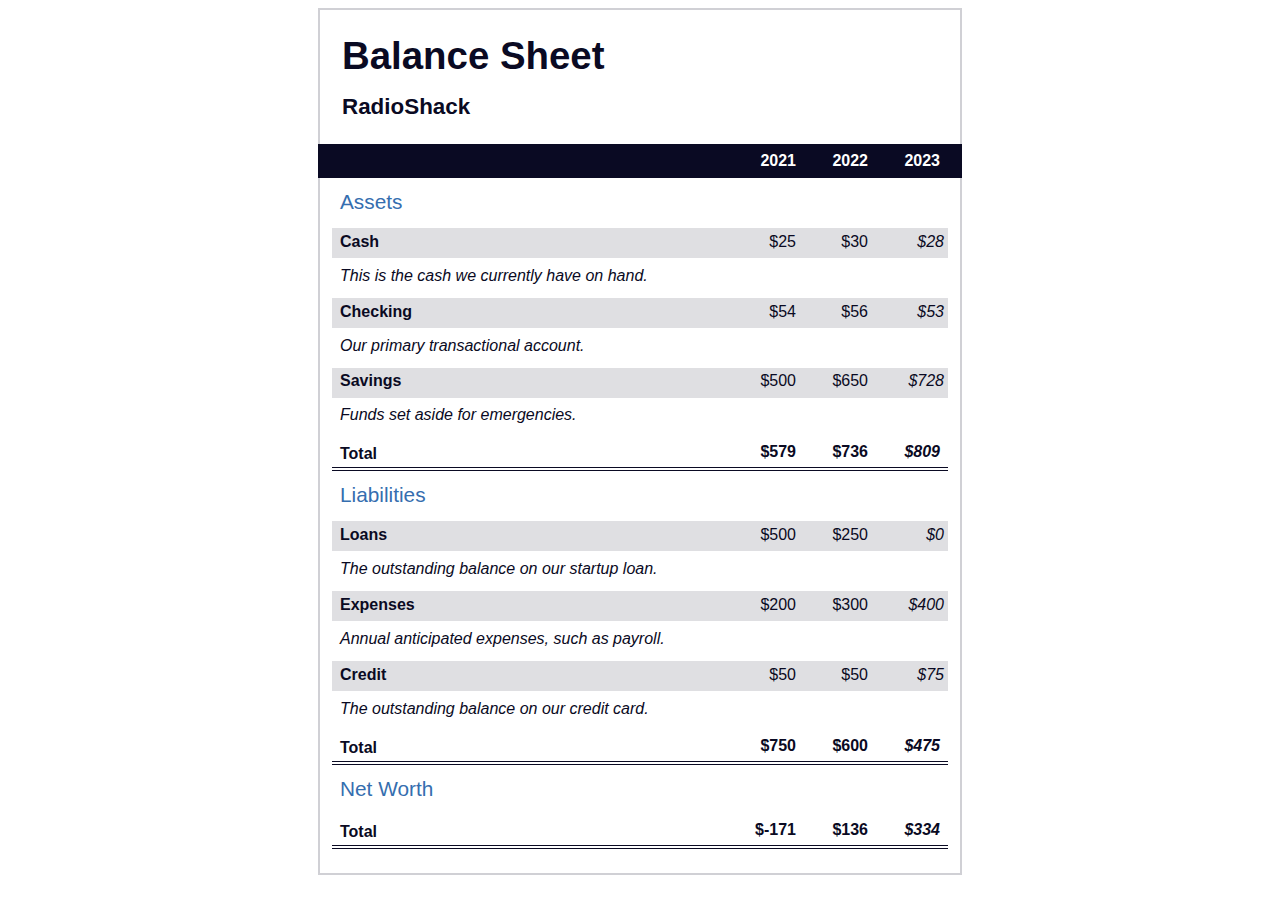
<file: Balance Sheet/index.html>
<!DOCTYPE html>
<html lang="en">
  <head>
    <meta charset="UTF-8" />
    <meta name="viewport" content="width=device-width, initial-scale=1.0" />
    <title>Balance Sheet</title>
    <link rel="stylesheet" href="./styles.css" />
  </head>
  <body>
    <main>
      <section>
        <h1>
          <span class="flex">
            <span>RadioShack</span>
            <span>Balance Sheet</span>
          </span>
        </h1>
        <div id="years" aria-hidden="true">
          <span class="year">2021</span>
          <span class="year">2022</span>
          <span class="year">2023</span>
        </div>
        <div class="table-wrap">
          <table>
            <caption>
              Assets
            </caption>
            <thead>
              <tr>
                <td></td>
                <th><span class="sr-only year">2021</span></th>
                <th><span class="sr-only year">2022</span></th>
                <th class="current"><span class="sr-only year">2023</span></th>
              </tr>
            </thead>
            <tbody>
              <tr class="data">
                <th>
                  Cash
                  <span class="description"
                    >This is the cash we currently have on hand.</span
                  >
                </th>
                <td>$25</td>
                <td>$30</td>
                <td class="current">$28</td>
              </tr>
              <tr class="data">
                <th>
                  Checking
                  <span class="description"
                    >Our primary transactional account.</span
                  >
                </th>
                <td>$54</td>
                <td>$56</td>
                <td class="current">$53</td>
              </tr>
              <tr class="data">
                <th>
                  Savings
                  <span class="description"
                    >Funds set aside for emergencies.</span
                  >
                </th>
                <td>$500</td>
                <td>$650</td>
                <td class="current">$728</td>
              </tr>
              <tr class="total">
                <th>Total <span class="sr-only">Assets</span></th>
                <td>$579</td>
                <td>$736</td>
                <td class="current">$809</td>
              </tr>
            </tbody>
          </table>
          <table>
            <caption>
              Liabilities
            </caption>
            <thead>
              <tr>
                <td></td>
                <th><span class="sr-only">2019</span></th>
                <th><span class="sr-only">2020</span></th>
                <th><span class="sr-only">2021</span></th>
              </tr>
            </thead>
            <tbody>
              <tr class="data">
                <th>
                  Loans
                  <span class="description"
                    >The outstanding balance on our startup loan.</span
                  >
                </th>
                <td>$500</td>
                <td>$250</td>
                <td class="current">$0</td>
              </tr>
              <tr class="data">
                <th>
                  Expenses
                  <span class="description"
                    >Annual anticipated expenses, such as payroll.</span
                  >
                </th>
                <td>$200</td>
                <td>$300</td>
                <td class="current">$400</td>
              </tr>
              <tr class="data">
                <th>
                  Credit
                  <span class="description"
                    >The outstanding balance on our credit card.</span
                  >
                </th>
                <td>$50</td>
                <td>$50</td>
                <td class="current">$75</td>
              </tr>
              <tr class="total">
                <th>Total <span class="sr-only">Liabilities</span></th>
                <td>$750</td>
                <td>$600</td>
                <td class="current">$475</td>
              </tr>
            </tbody>
          </table>
          <table>
            <caption>
              Net Worth
            </caption>
            <thead>
              <tr>
                <td></td>
                <th><span class="sr-only">2019</span></th>
                <th><span class="sr-only">2020</span></th>
                <th><span class="sr-only">2021</span></th>
              </tr>
            </thead>
            <tbody>
              <tr class="total">
                <th>Total <span class="sr-only">Net Worth</span></th>
                <td>$-171</td>
                <td>$136</td>
                <td class="current">$334</td>
              </tr>
            </tbody>
          </table>
        </div>
      </section>
    </main>
  </body>
</html>
</file>
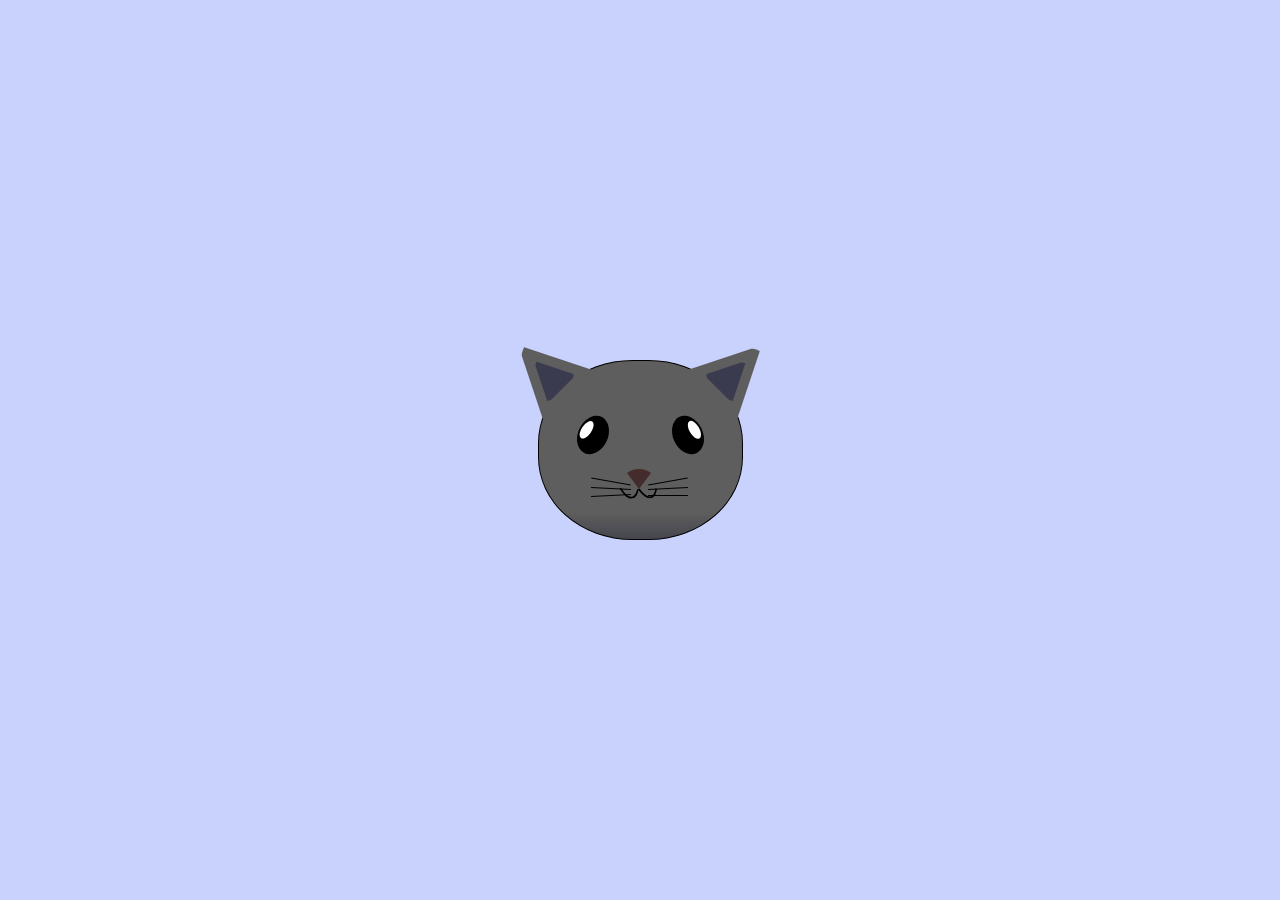
<file: Cat/index.html>
<!DOCTYPE html>
<html lang="en">
  <head>
    <meta charset="UTF-8" />
    <title>fCC Cat Painting</title>
    <link rel="stylesheet" href="./styles.css" />
    <meta name="viewport" content="width=device-width, initial-scale=1.0" />
  </head>
  <body>
    <main>
      <div class="cat-head">
        <div class="cat-ears">
          <div class="cat-left-ear">
            <div class="cat-left-inner-ear"></div>
          </div>
          <div class="cat-right-ear">
            <div class="cat-right-inner-ear"></div>
          </div>
        </div>

        <div class="cat-eyes">
          <div class="cat-left-eye">
            <div class="cat-left-inner-eye"></div>
          </div>
          <div class="cat-right-eye">
            <div class="cat-right-inner-eye"></div>
          </div>
        </div>

        <div class="cat-nose"></div>

        <div class="cat-mouth">
          <div class="cat-mouth-line-left"></div>
          <div class="cat-mouth-line-right"></div>
        </div>

        <div class="cat-whiskers">
          <div class="cat-whiskers-left">
            <div class="cat-whisker-left-top"></div>
            <div class="cat-whisker-left-middle"></div>
            <div class="cat-whisker-left-bottom"></div>
          </div>
          <div class="cat-whiskers-right">
            <div class="cat-whisker-right-top"></div>
            <div class="cat-whisker-right-middle"></div>
            <div class="cat-whisker-right-bottom"></div>
          </div>
        </div>
      </div>
    </main>
  </body>
</html>
</file>
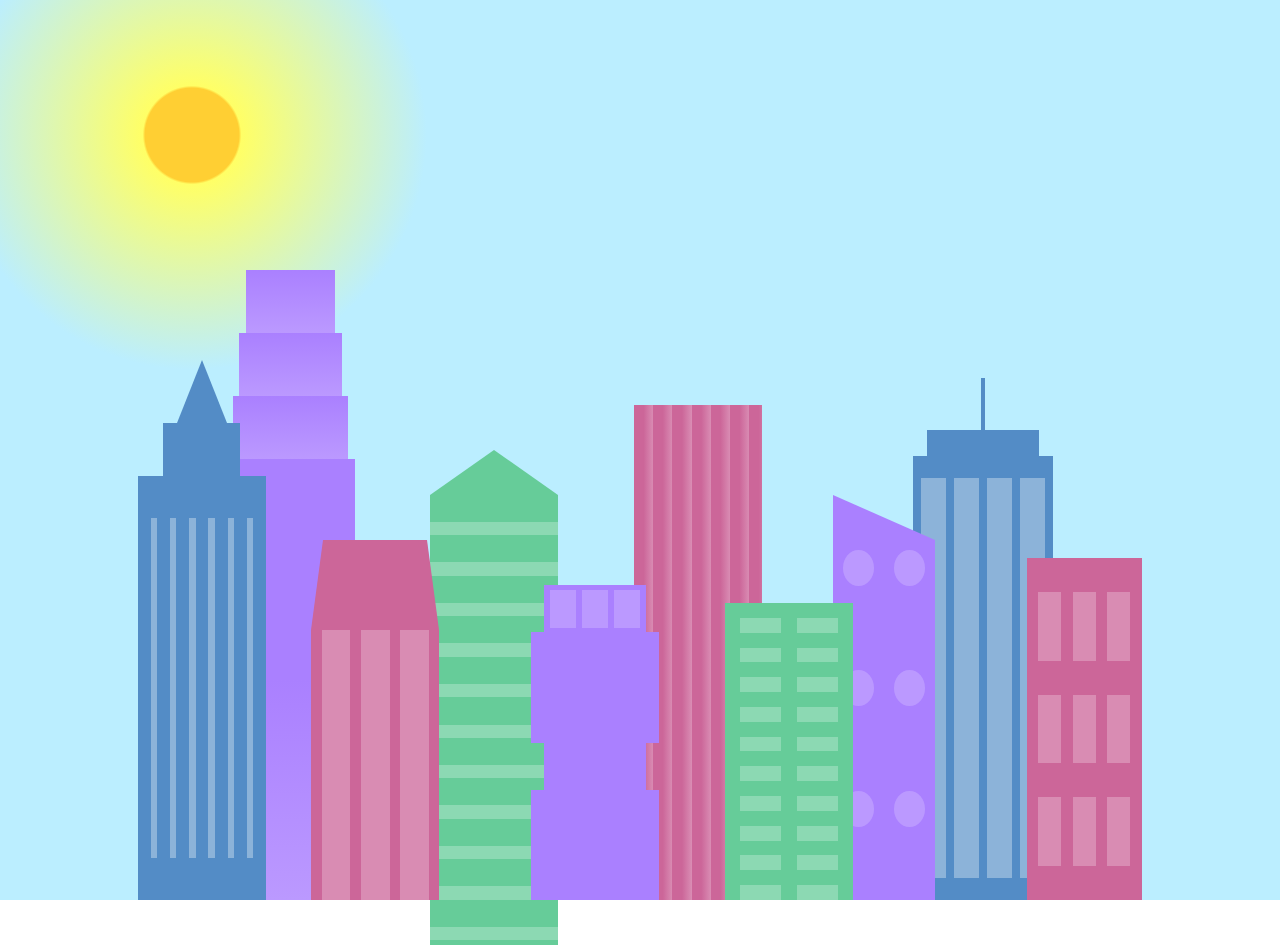
<file: City Skyline/index.html>
<!DOCTYPE html>
<html lang="en">
  <head>
    <meta charset="UTF-8" />
    <title>City Skyline</title>
    <link href="styles.css" rel="stylesheet" />
    <meta name="viewport" content="width=device-width, initial-scale=1.0" />
  </head>

  <body>
    <div class="background-buildings sky">
      <div></div>
      <div></div>
      <div class="bb1 building-wrap">
        <div class="bb1a bb1-window"></div>
        <div class="bb1b bb1-window"></div>
        <div class="bb1c bb1-window"></div>
        <div class="bb1d"></div>
      </div>
      <div class="bb2">
        <div class="bb2a"></div>
        <div class="bb2b"></div>
      </div>
      <div class="bb3"></div>
      <div></div>
      <div class="bb4 building-wrap">
        <div class="bb4a"></div>
        <div class="bb4b"></div>
        <div class="bb4c window-wrap">
          <div class="bb4-window"></div>
          <div class="bb4-window"></div>
          <div class="bb4-window"></div>
          <div class="bb4-window"></div>
        </div>
      </div>
      <div></div>
      <div></div>
    </div>

    <div class="foreground-buildings">
      <div></div>
      <div></div>
      <div class="fb1 building-wrap">
        <div class="fb1a"></div>
        <div class="fb1b"></div>
        <div class="fb1c"></div>
      </div>
      <div class="fb2">
        <div class="fb2a"></div>
        <div class="fb2b window-wrap">
          <div class="fb2-window"></div>
          <div class="fb2-window"></div>
          <div class="fb2-window"></div>
        </div>
      </div>
      <div></div>
      <div class="fb3 building-wrap">
        <div class="fb3a window-wrap">
          <div class="fb3-window"></div>
          <div class="fb3-window"></div>
          <div class="fb3-window"></div>
        </div>
        <div class="fb3b"></div>
        <div class="fb3a"></div>
        <div class="fb3b"></div>
      </div>
      <div class="fb4">
        <div class="fb4a"></div>
        <div class="fb4b">
          <div class="fb4-window"></div>
          <div class="fb4-window"></div>
          <div class="fb4-window"></div>
          <div class="fb4-window"></div>
          <div class="fb4-window"></div>
          <div class="fb4-window"></div>
        </div>
      </div>
      <div class="fb5"></div>
      <div class="fb6"></div>
      <div></div>
      <div></div>
    </div>
  </body>
</html>
</file>
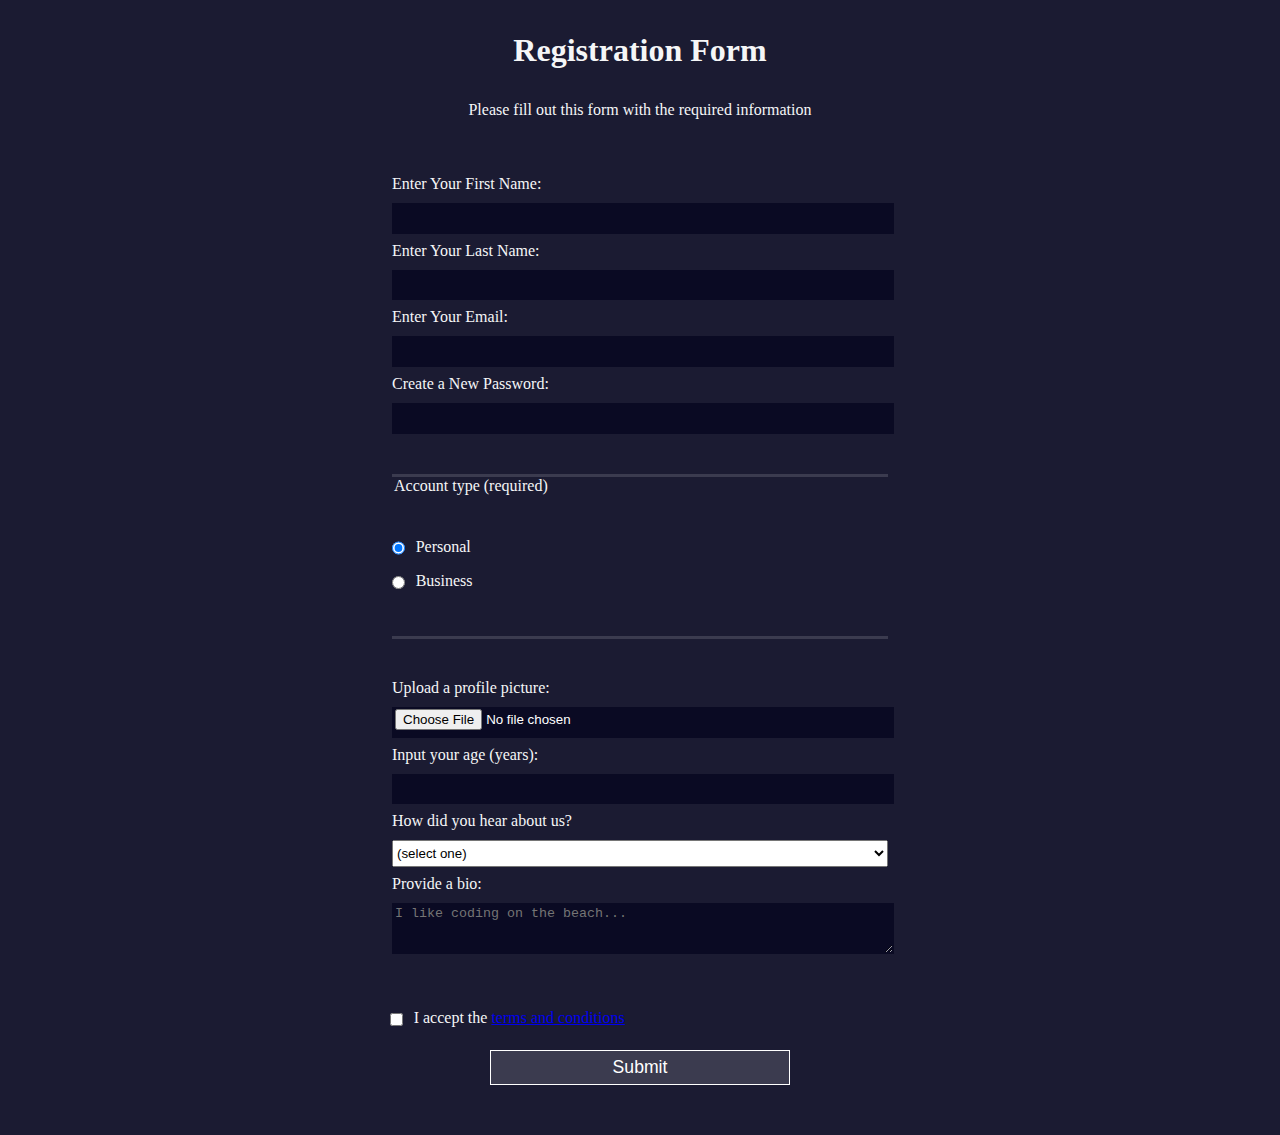
<file: Form/index.html>
<!DOCTYPE html>
<html lang="en">

<head>
    <meta charset="UTF-8">
    <meta name="viewport" content="width=device-width, initial-scale=1.0" />
    <title>Registration Form</title>
    <link rel="stylesheet" href="styles.css" />
</head>

<body>
    <h1>Registration Form</h1>
    <p>Please fill out this form with the required information</p>
    <form method="post" action='https://register-demo.freecodecamp.org'>
        <fieldset>
            <label for="first-name">Enter Your First Name: <input id="first-name" name="first-name" type="text"
                    required /></label>
            <label for="last-name">Enter Your Last Name: <input id="last-name" name="last-name" type="text"
                    required /></label>
            <label for="email">Enter Your Email: <input id="email" name="email" type="email" required /></label>
            <label for="new-password">Create a New Password: <input id="new-password" name="new-password"
                    type="password" pattern="[a-z0-5]{8,}" required /></label>
        </fieldset>
        <fieldset>
            <legend>Account type (required)</legend>
            <label for="personal-account"><input id="personal-account" type="radio" name="account-type" class="inline"
                    checked /> Personal</label>
            <label for="business-account"><input id="business-account" type="radio" name="account-type"
                    class="inline" /> Business</label>
        </fieldset>
        <fieldset>
            <label for="profile-picture">Upload a profile picture: <input id="profile-picture" type="file"
                    name="file" /></label>
            <label for="age">Input your age (years): <input id="age" type="number" name="age" min="13"
                    max="120" /></label>
            <label for="referrer">How did you hear about us?
                <select id="referrer" name="referrer">
                    <option value="">(select one)</option>
                    <option value="1">Linkedin</option>
                    <option value="2">Facebook</option>
                    <option value="3">Instagram</option>
                    <option value="4">Other</option>
                </select>
            </label>
            <label for="bio">Provide a bio:
                <textarea id="bio" name="bio" rows="3" cols="30" placeholder="I like coding on the beach..."></textarea>
            </label>
        </fieldset>
        <label for="terms-and-conditions">
            <input class="inline" id="terms-and-conditions" type="checkbox" required name="terms-and-conditions" /> I
            accept the <a href="term.html">terms and conditions</a>
        </label>
        <input type="submit" value="Submit" />
    </form>
</body>

</html>
</file>
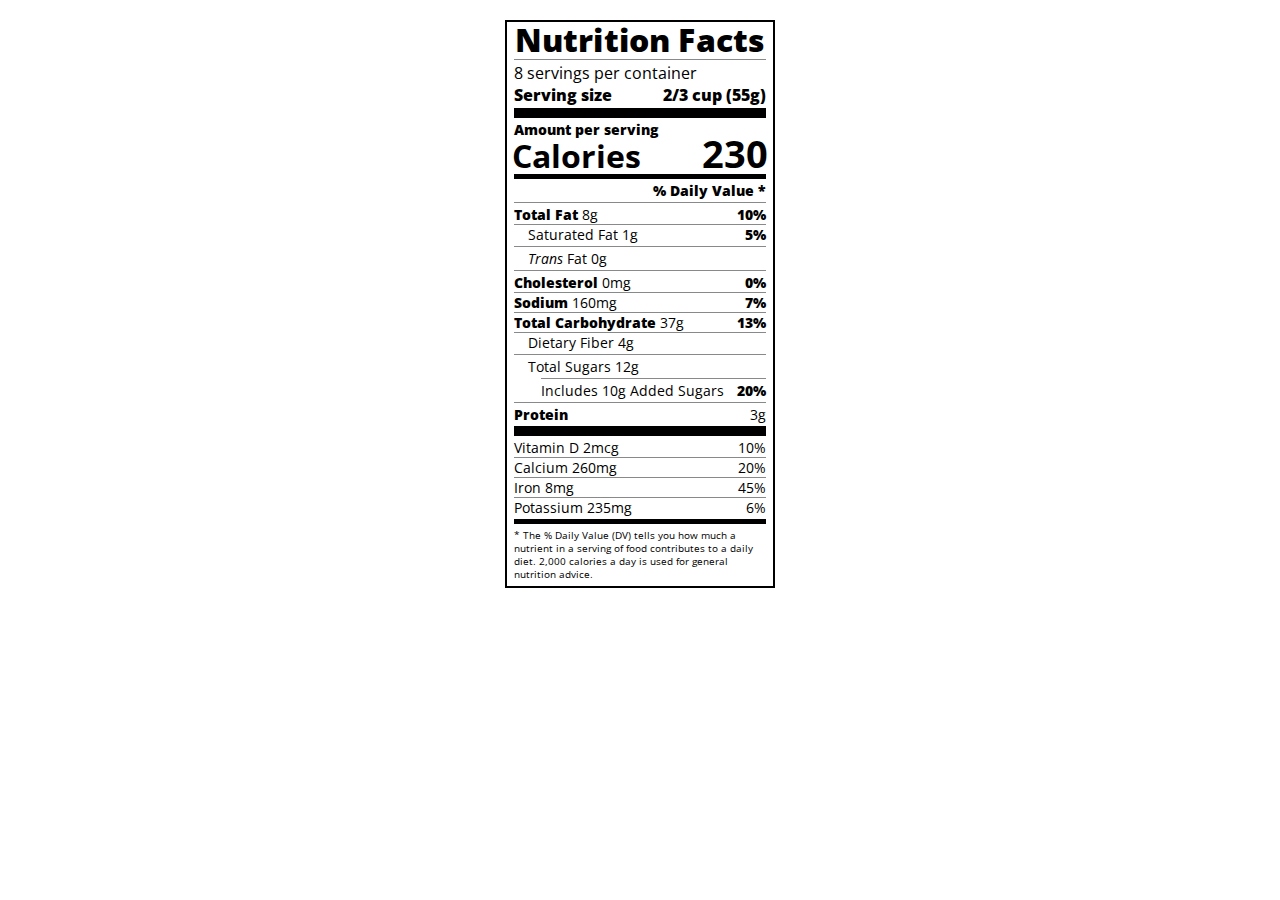
<file: Nutrition label/index.html>
<!DOCTYPE html>
<html lang="en">

<head>
    <meta charset="UTF-8">
    <meta name="viewport" content="width=device-width, initial-scale=1.0" />
    <title>Nutrition Label</title>
    <link href="https://fonts.googleapis.com/css?family=Open+Sans:400,700,800" rel="stylesheet">
    <link href="./styles.css" rel="stylesheet">
</head>

<body>
    <div class="label">
        <header>
            <h1 class="bold">Nutrition Facts</h1>
            <div class="divider"></div>
            <p>8 servings per container</p>
            <p class="bold">Serving size <span>2/3 cup (55g)</span></p>
        </header>
        <div class="divider large"></div>
        <div class="calories-info">
            <div class="left-container">
                <h2 class="bold small-text">Amount per serving</h2>
                <p>Calories</p>
            </div>
            <span>230</span>
        </div>
        <div class="divider medium"></div>
        <div class="daily-value small-text">
            <p class="bold right no-divider">% Daily Value *</p>
            <div class="divider"></div>
            <p><span><span class="bold">Total Fat</span> 8g</span> <span class="bold">10%</span></p>
            <p class="indent no-divider">Saturated Fat 1g <span class="bold">5%</span></p>
            <div class="divider"></div>
            <p class="indent no-divider"><span><i>Trans</i> Fat 0g</span></p>
            <div class="divider"></div>
            <p><span><span class="bold">Cholesterol</span> 0mg</span> <span class="bold">0%</span></p>
            <p><span><span class="bold">Sodium</span> 160mg</span> <span class="bold">7%</span></p>
            <p><span><span class="bold">Total Carbohydrate</span> 37g</span> <span class="bold">13%</span></p>
            <p class="indent no-divider">Dietary Fiber 4g</p>
            <div class="divider"></div>
            <p class="indent no-divider">Total Sugars 12g</p>
            <div class="divider double-indent"></div>
            <p class="double-indent no-divider">Includes 10g Added Sugars <span class="bold">20%</span></p>
            <div class="divider"></div>
            <p class="no-divider"><span class="bold">Protein</span> 3g</p>
            <div class="divider large"></div>
            <p>Vitamin D 2mcg <span>10%</span></p>
            <p>Calcium 260mg <span>20%</span></p>
            <p>Iron 8mg <span>45%</span></p>
            <p class="no-divider">Potassium 235mg <span>6%</span></p>
        </div>
        <div class="divider medium"></div>
        <p class="note">* The % Daily Value (DV) tells you how much a nutrient in a serving of food contributes to a
            daily
            diet. 2,000 calories a day is used for general nutrition advice.</p>
    </div>
</body>

</html>
</file>
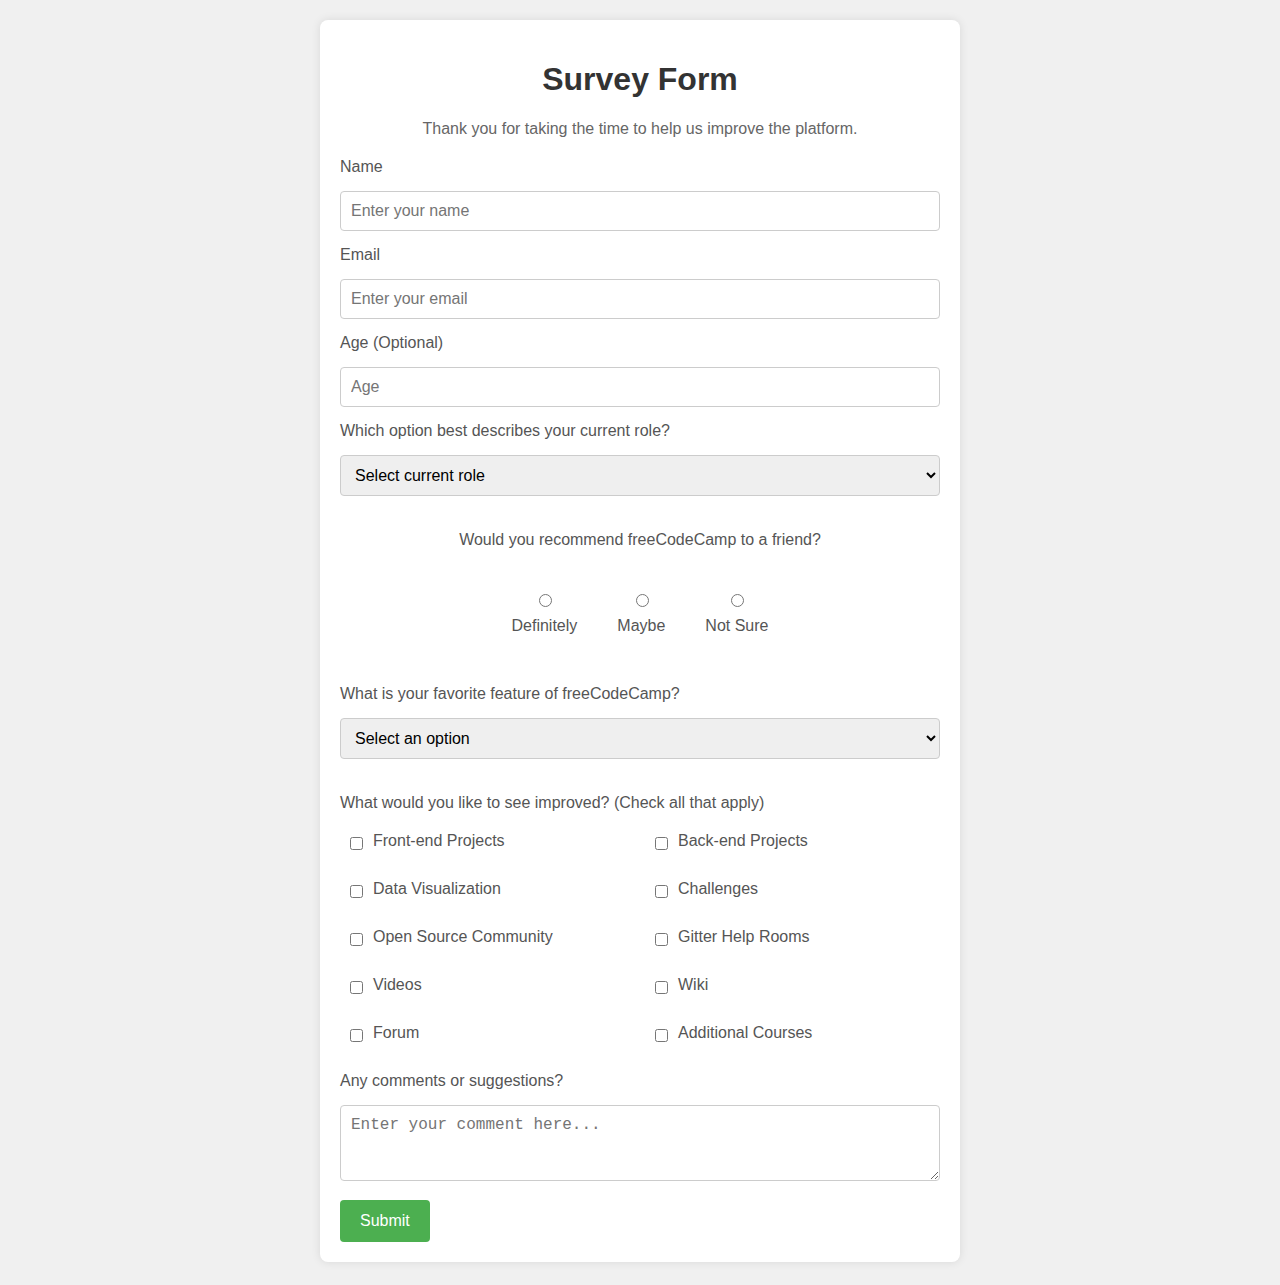
<file: Survey-Form/index.html>
<!DOCTYPE html>
<html lang="en">
  <head>
    <meta charset="UTF-8" />
    <meta name="viewport" content="width=device-width, initial-scale=1.0" />
    <title>Survey Form</title>
    <link rel="stylesheet" href="styles.css" />
  </head>
  <body>
    <main>
      <h1 id="title">Survey Form</h1>
      <p id="description">
        Thank you for taking the time to help us improve the platform.
      </p>

      <form id="survey-form">
        <label id="name-label" for="name">Name</label>
        <input id="name" type="text" placeholder="Enter your name" required />

        <label id="email-label" for="email">Email</label>
        <input
          id="email"
          type="email"
          placeholder="Enter your email"
          required
        />

        <label id="number-label" for="number">Age (Optional)</label>
        <input id="number" type="number" placeholder="Age" min="16" max="120" />

        <label for="dropdown"
          >Which option best describes your current role?</label
        >
        <select id="dropdown">
          <option value="">Select current role</option>
          <option value="student">Student</option>
          <option value="full time job">Full Time Job</option>
          <option value="full time learner">Full Time Learner</option>
          <option value="prefer not to say">Prefer not to say</option>
          <option value="other">Other</option>
        </select>

        <label class="refer-Q"
          >Would you recommend freeCodeCamp to a friend?</label
        >

        <div id="refer">
          <div>
            <input type="radio" name="refer" id="definitely" value="1" />
            <label for="definitely">Definitely</label>
          </div>
          <div>
            <input type="radio" name="refer" id="maybe" value="2" />
            <label for="maybe">Maybe</label>
          </div>
          <div>
            <input type="radio" name="refer" id="not-sure" value="3" />
            <label for="not-sure">Not Sure</label>
          </div>
        </div>

        <label for="favorite-feature"
          >What is your favorite feature of freeCodeCamp?</label
        >
        <select id="favorite-feature">
          <option value="">Select an option</option>
          <option value="challenges">Challenges</option>
          <option value="projects">Projects</option>
          <option value="community">Community</option>
          <option value="open source">Open Source</option>
          <option value="other">Other</option>
        </select>

        <section id="improvements">
          <label
            >What would you like to see improved? (Check all that apply)</label
          >
          <div class="checkbox-grid">
            <div>
              <input
                type="checkbox"
                id="front-end-projects"
                value="front-end projects"
              />
              <label for="front-end-projects">Front-end Projects</label>
            </div>
            <div>
              <input
                type="checkbox"
                id="back-end-projects"
                value="back-end projects"
              />
              <label for="back-end-projects">Back-end Projects</label>
            </div>
            <div>
              <input
                type="checkbox"
                id="data-visualization"
                value="data visualization"
              />
              <label for="data-visualization">Data Visualization</label>
            </div>
            <div>
              <input type="checkbox" id="challenges" value="challenges" />
              <label for="challenges">Challenges</label>
            </div>
            <div>
              <input
                type="checkbox"
                id="open-source-community"
                value="open source community"
              />
              <label for="open-source-community">Open Source Community</label>
            </div>
            <div>
              <input
                type="checkbox"
                id="gitter-help-rooms"
                value="gitter help rooms"
              />
              <label for="gitter-help-rooms">Gitter Help Rooms</label>
            </div>
            <div>
              <input type="checkbox" id="videos" value="videos" />
              <label for="videos">Videos</label>
            </div>
            <div>
              <input type="checkbox" id="wiki" value="wiki" />
              <label for="wiki">Wiki</label>
            </div>
            <div>
              <input type="checkbox" id="forum" value="forum" />
              <label for="forum">Forum</label>
            </div>
            <div>
              <input
                type="checkbox"
                id="additional-courses"
                value="additional courses"
              />
              <label for="additional-courses">Additional Courses</label>
            </div>
          </div>
        </section>

        <label for="comments">Any comments or suggestions?</label>
        <textarea
          id="comments"
          rows="3"
          placeholder="Enter your comment here..."
        ></textarea>

        <input id="submit" type="submit" value="Submit" />
      </form>
    </main>
  </body>
</html>
</file>
<file: Balance Sheet/styles.css>
span[class~="sr-only"] {
  border: 0 !important;
  clip: rect(1px, 1px, 1px, 1px) !important;
  clip-path: inset(50%) !important;
  height: 1px !important;
  width: 1px !important;
  position: absolute !important;
  overflow: hidden !important;
  white-space: nowrap !important;
  padding: 0 !important;
  margin: -1px !important;
}

html {
  box-sizing: border-box;
}

body {
  font-family: sans-serif;
  color: #0a0a23;
}

h1 {
  max-width: 37.25rem;
  margin: 0 auto;
  padding: 1.5rem 1.25rem;
}

h1 .flex {
  display: flex;
  flex-direction: column-reverse;
  gap: 1rem;
}

h1 .flex span:first-of-type {
  font-size: 0.7em;
}

h1 .flex span:last-of-type {
  font-size: 1.2em;
}

section {
  max-width: 40rem;
  margin: 0 auto;
  border: 2px solid #d0d0d5;
}

#years {
  display: flex;
  justify-content: flex-end;
  position: sticky;
  z-index: 999;
  top: 0;
  background: #0a0a23;
  color: #fff;
  padding: 0.5rem calc(1.25rem + 2px) 0.5rem 0;
  margin: 0 -2px;
}

#years span[class] {
  font-weight: bold;
  width: 4.5rem;
  text-align: right;
}

.table-wrap {
  padding: 0 0.75rem 1.5rem 0.75rem;
}

table {
  border-collapse: collapse;
  border: 0;
  width: 100%;
  position: relative;
  margin-top: 3rem;
}

table caption {
  color: #356eaf;
  font-size: 1.3em;
  font-weight: normal;
  position: absolute;
  top: -2.25rem;
  left: 0.5rem;
}

tbody td {
  width: 100vw;
  min-width: 4rem;
  max-width: 4rem;
}

tbody th {
  width: calc(100% - 12rem);
}

tr[class="total"] {
  border-bottom: 4px double #0a0a23;
  font-weight: bold;
}

tr[class="total"] th {
  text-align: left;
  padding: 0.5rem 0 0.25rem 0.5rem;
}

tr.total td {
  text-align: right;
  padding: 0 0.25rem;
}

tr.total td:nth-of-type(3) {
  padding-right: 0.5rem;
}

tr.total:hover {
  background-color: #99c9ff;
}

td.current {
  font-style: italic;
}

tr.data {
  background-image: linear-gradient(
    to bottom,
    #dfdfe2 1.845rem,
    white 1.845rem
  );
}

tr.data th {
  text-align: left;
  padding-top: 0.3rem;
  padding-left: 0.5rem;
}

tr.data th .description {
  display: block;
  font-weight: normal;
  font-style: italic;
  padding: 1rem 0 0.75rem;
  margin-right: -13.5rem;
}

tr.data td {
  vertical-align: top;
  padding: 0.3rem 0.25rem 0;
  text-align: right;
}
</file>
<file: Cat/styles.css>
* {
  box-sizing: border-box;
}

body {
  background-color: #c9d2fc;
}

.cat-head {
  position: absolute;
  right: 0;
  left: 0;
  top: 0;
  bottom: 0;
  margin: auto;
  background: linear-gradient(#5e5e5e 85%, #45454f 100%);
  width: 205px;
  height: 180px;
  border: 1px solid #000;
  border-radius: 46%;
}

.cat-left-ear {
  position: absolute;
  top: -26px;
  left: -31px;
  z-index: 1;
  border-top-left-radius: 90px;
  border-top-right-radius: 10px;
  transform: rotate(-45deg);
  border-left: 35px solid transparent;
  border-right: 35px solid transparent;
  border-bottom: 70px solid #5e5e5e;
}

.cat-right-ear {
  position: absolute;
  top: -26px;
  left: 163px;
  z-index: 1;
  transform: rotate(45deg);
  border-top-left-radius: 90px;
  border-top-right-radius: 10px;
  border-left: 35px solid transparent;
  border-right: 35px solid transparent;
  border-bottom: 70px solid #5e5e5e;
}

.cat-left-inner-ear {
  position: absolute;
  top: 22px;
  left: -20px;
  border-top-left-radius: 90px;
  border-top-right-radius: 10px;
  border-bottom-right-radius: 40%;
  border-bottom-left-radius: 40%;
  border-left: 20px solid transparent;
  border-right: 20px solid transparent;
  border-bottom: 40px solid #3b3b4f;
}

.cat-right-inner-ear {
  position: absolute;
  top: 22px;
  left: -20px;
  border-top-left-radius: 90px;
  border-top-right-radius: 10px;
  border-bottom-right-radius: 40%;
  border-bottom-left-radius: 40%;
  border-left: 20px solid transparent;
  border-right: 20px solid transparent;
  border-bottom: 40px solid #3b3b4f;
}

.cat-left-eye {
  position: absolute;
  top: 54px;
  left: 39px;
  border-radius: 60%;
  transform: rotate(25deg);
  width: 30px;
  height: 40px;
  background-color: #000;
}

.cat-right-eye {
  position: absolute;
  top: 54px;
  left: 134px;
  border-radius: 60%;
  transform: rotate(-25deg);
  width: 30px;
  height: 40px;
  background-color: #000;
}

.cat-left-inner-eye {
  position: absolute;
  top: 8px;
  left: 2px;
  width: 10px;
  height: 20px;
  transform: rotate(10deg);
  background-color: #fff;
  border-radius: 60%;
}

.cat-right-inner-eye {
  position: absolute;
  top: 8px;
  left: 18px;
  transform: rotate(-5deg);
  width: 10px;
  height: 20px;
  background-color: #fff;
  border-radius: 60%;
}

.cat-nose {
  position: absolute;
  top: 108px;
  left: 85px;
  border-top-left-radius: 50%;
  border-bottom-right-radius: 50%;
  border-bottom-left-radius: 50%;
  transform: rotate(180deg);
  border-left: 15px solid transparent;
  border-right: 15px solid transparent;
  border-bottom: 20px solid #442c2c;
}

.cat-mouth div {
  width: 30px;
  height: 50px;
  border: 2px solid #000;
  border-radius: 190%/190px 150px 0 0;
  border-color: black transparent transparent transparent;
}

.cat-mouth-line-left {
  position: absolute;
  top: 88px;
  left: 74px;
  transform: rotate(170deg);
}

.cat-mouth-line-right {
  position: absolute;
  top: 88px;
  left: 91px;
  transform: rotate(165deg);
}

.cat-whiskers-left div {
  width: 40px;
  height: 1px;
  background-color: #000;
}

.cat-whiskers-right div {
  width: 40px;
  height: 1px;
  background-color: #000;
}

.cat-whisker-left-top {
  position: absolute;
  top: 120px;
  left: 52px;
  transform: rotate(10deg);
}

.cat-whisker-left-middle {
  position: absolute;
  top: 127px;
  left: 52px;
  transform: rotate(3deg);
}

.cat-whisker-left-bottom {
  position: absolute;
  top: 134px;
  left: 52px;
  transform: rotate(-3deg);
}

.cat-whisker-right-top {
  position: absolute;
  top: 120px;
  left: 109px;
  transform: rotate(-10deg);
}

.cat-whisker-right-middle {
  position: absolute;
  top: 127px;
  left: 109px;
  transform: rotate(-3deg);
}

.cat-whisker-right-bottom {
  position: absolute;
  top: 134px;
  left: 109px;
}
</file>
<file: City Skyline/styles.css>
:root {
  --building-color1: #aa80ff;
  --building-color2: #66cc99;
  --building-color3: #cc6699;
  --building-color4: #538cc6;
  --window-color1: #bb99ff;
  --window-color2: #8cd9b3;
  --window-color3: #d98cb3;
  --window-color4: #8cb3d9;
}

* {
  box-sizing: border-box;
}

body {
  height: 100vh;
  margin: 0;
  overflow: hidden;
}

.background-buildings, .foreground-buildings {
  width: 100%;
  height: 100%;
  display: flex;
  align-items: flex-end;
  justify-content: space-evenly;
  position: absolute;
  top: 0;
}

.building-wrap {
  display: flex;
  flex-direction: column;
  align-items: center;
}

.window-wrap {
  display: flex;
  align-items: center;
  justify-content: space-evenly;
}

.sky {
  background: radial-gradient(
      closest-corner circle at 15% 15%,
      #ffcf33,
      #ffcf33 20%,
      #ffff66 21%,
      #bbeeff 100%
    );
}

/* BACKGROUND BUILDINGS - "bb" stands for "background building" */
.bb1 {
  width: 10%;
  height: 70%;
}

.bb1a {
  width: 70%;
}
  
.bb1b {
  width: 80%;
}
  
.bb1c {
  width: 90%;
}

.bb1d {
  width: 100%;
  height: 70%;
  background: linear-gradient(
      var(--building-color1) 50%,
      var(--window-color1)
    );
}

.bb1-window {
  height: 10%;
  background: linear-gradient(
      var(--building-color1),
      var(--window-color1)
    );
}

.bb2 {
  width: 10%;
  height: 50%;
}

.bb2a {
  border-bottom: 5vh solid var(--building-color2);
  border-left: 5vw solid transparent;
  border-right: 5vw solid transparent;
}

.bb2b {
  width: 100%;
  height: 100%;
  background: repeating-linear-gradient(
      var(--building-color2),
      var(--building-color2) 6%,
      var(--window-color2) 6%,
      var(--window-color2) 9%
    );
}

.bb3 {
  width: 10%;
  height: 55%;
  background: repeating-linear-gradient(
      90deg,
      var(--building-color3),
      var(--building-color3),
      var(--window-color3) 15%
    );
}

.bb4 {
  width: 11%;
  height: 58%;
}

.bb4a {
  width: 3%;
  height: 10%;
  background-color: var(--building-color4);
}

.bb4b {
  width: 80%;
  height: 5%;
  background-color: var(--building-color4);
}
  
.bb4c {
  width: 100%;
  height: 85%;
  background-color: var(--building-color4);
}

.bb4-window {
  width: 18%;
  height: 90%;
  background-color: var(--window-color4);
}

/* FOREGROUND BUILDINGS - "fb" stands for "foreground building" */
.fb1 {
  width: 10%;
  height: 60%;
}

.fb1a {
  border-bottom: 7vh solid var(--building-color4);
  border-left: 2vw solid transparent;
  border-right: 2vw solid transparent;
}

.fb1b {
  width: 60%;
  height: 10%;
  background-color: var(--building-color4);
}
  
.fb1c {
  width: 100%;
  height: 80%;
  background: repeating-linear-gradient(
      90deg,
      var(--building-color4),
      var(--building-color4) 10%,
      transparent 10%,
      transparent 15%
    ),
    repeating-linear-gradient(
      var(--building-color4),
      var(--building-color4) 10%,
      var(--window-color4) 10%,
      var(--window-color4) 90%
    );
}

.fb2 {
  width: 10%;
  height: 40%;
}

.fb2a {
  width: 100%;
  border-bottom: 10vh solid var(--building-color3);
  border-left: 1vw solid transparent;
  border-right: 1vw solid transparent;
}

.fb2b {
  width: 100%;
  height: 75%;
  background-color: var(--building-color3);
}

.fb2-window {
  width: 22%;
  height: 100%;
  background-color: var(--window-color3);
}

.fb3 {
  width: 10%;
  height: 35%;
}
  
.fb3a {
  width: 80%;
  height: 15%;
  background-color: var(--building-color1);
}
  
.fb3b {
  width: 100%;
  height: 35%;
  background-color: var(--building-color1);
}

.fb3-window {
  width: 25%;
  height: 80%;
  background-color: var(--window-color1);
}

.fb4 {
  width: 8%;
  height: 45%;
  position: relative;
  left: 10%;
}

.fb4a {
  border-top: 5vh solid transparent;
  border-left: 8vw solid var(--building-color1);
}

.fb4b {
  width: 100%;
  height: 89%;
  background-color: var(--building-color1);
  display: flex;
  flex-wrap: wrap;
}

.fb4-window {
  width: 30%;
  height: 10%;
  border-radius: 50%;
  background-color: var(--window-color1);
  margin: 10%;
}

.fb5 {
  width: 10%;
  height: 33%;
  position: relative;
  right: 10%;
  background: repeating-linear-gradient(
      var(--building-color2),
      var(--building-color2) 5%,
      transparent 5%,
      transparent 10%
    ),
    repeating-linear-gradient(
      90deg,
      var(--building-color2),
      var(--building-color2) 12%,
      var(--window-color2) 12%,
      var(--window-color2) 44%
    );
}

.fb6 {
  width: 9%;
  height: 38%;
  background: repeating-linear-gradient(
      90deg,
      var(--building-color3),
      var(--building-color3) 10%,
      transparent 10%,
      transparent 30%
    ),
    repeating-linear-gradient(
      var(--building-color3),
      var(--building-color3) 10%,
      var(--window-color3) 10%,
      var(--window-color3) 30%
    );
}

@media (max-width: 1000px) {
  :root {
    --building-color1: #000;
    --building-color2: #000;
    --building-color3: #000;
    --building-color4: #000;
  }
  .sky {
    background: radial-gradient(
        closest-corner circle at 15% 15%,
        #ccc,
        #ccc 20%,
        #445 21%,
        #223 100%
      );
  }
}
</file>
<file: Form/styles.css>
body {
  width: 100%;
  height: 100vh;
  margin: 0;
  background-color: #1b1b32;
  color: #f5f6f7;
  font-family: Tahoma;
  font-size: 16px;
}

h1,
p {
  margin: 1em auto;
  text-align: center;
}

form {
  width: 60vw;
  max-width: 500px;
  min-width: 300px;
  margin: 0 auto;
  padding-bottom: 2em;
}

fieldset {
  border: none;
  padding: 2rem 0;
  border-bottom: 3px solid #3b3b4f;
}

fieldset:last-of-type {
  border-bottom: none;
}

label {
  display: block;
  margin: 0.5rem 0;
}

input,
textarea,
select {
  margin: 10px 0 0 0;
  width: 100%;
  min-height: 2em;
}

input,
textarea {
  background-color: #0a0a23;
  border: 1px solid #0a0a23;
  color: #ffffff;
}

.inline {
  width: unset;
  margin: 0 0.5em 0 0;
  vertical-align: middle;
}

input[type="submit"] {
  display: block;
  width: 60%;
  margin: 1em auto;
  height: 2em;
  font-size: 1.1rem;
  background-color: #3b3b4f;
  border-color: white;
  min-width: 300px;
}

input[type="file"] {
  padding: 1px 2px;
}

.inline {
  display: inline;
}
</file>
<file: Nutrition label/styles.css>
* {
  box-sizing: border-box;
}

html {
  font-size: 16px;
}

body {
  font-family: "Open Sans", sans-serif;
}

.label {
  border: 2px solid black;
  width: 270px;
  margin: 20px auto;
  padding: 0 7px;
}

header h1 {
  text-align: center;
  margin: -4px 0;
  letter-spacing: 0.15px;
}

p {
  margin: 0;
  display: flex;
  justify-content: space-between;
}

.divider {
  border-bottom: 1px solid #888989;
  margin: 2px 0;
}

.bold {
  font-weight: 800;
}

.large {
  height: 10px;
}

.large,
.medium {
  background-color: black;
  border: 0;
}

.medium {
  height: 5px;
}

.small-text {
  font-size: 0.85rem;
}

.calories-info {
  display: flex;
  justify-content: space-between;
  align-items: flex-end;
}

.calories-info h2 {
  margin: 0;
}

.left-container p {
  margin: -5px -2px;
  font-size: 2em;
  font-weight: 700;
}

.calories-info span {
  margin: -7px -2px;
  font-size: 2.4em;
  font-weight: 700;
}

.right {
  justify-content: flex-end;
}

.indent {
  margin-left: 1em;
}

.double-indent {
  margin-left: 2em;
}

.daily-value p:not(.no-divider) {
  border-bottom: 1px solid #888989;
}

.note {
  font-size: 0.6rem;
  margin: 5px 0;
}
</file>
<file: Survey-Form/styles.css>
body {
  font-family: Arial, sans-serif;
  background-color: #f0f0f0;
  margin: 0;
  padding: 0;
}

main {
  max-width: 600px;
  margin: 20px auto;
  background-color: #fff;
  padding: 20px;
  border-radius: 8px;
  box-shadow: 0 0 10px rgba(0, 0, 0, 0.1);
}

h1 {
  text-align: center;
  color: #333;
}

p {
  text-align: center;
  color: #666;
}

form {
  margin-top: 20px;
}

label {
  display: block;
  margin-bottom: 10px;
  color: #555;
}

input[type="text"],
input[type="email"],
input[type="number"],
select,
textarea {
  width: 100%;
  padding: 10px;
  margin-top: 5px;
  margin-bottom: 15px;
  border: 1px solid #ccc;
  border-radius: 4px;
  box-sizing: border-box;
  font-size: 16px;
}

input[type="radio"],
input[type="checkbox"] {
  margin-top: 5px;
  margin-bottom: 10px;
}

textarea {
  resize: vertical;
}

input[type="submit"] {
  background-color: #4caf50;
  color: white;
  padding: 12px 20px;
  border: none;
  border-radius: 4px;
  cursor: pointer;
  font-size: 16px;
}

input[type="submit"]:hover {
  background-color: #45a049;
}

#refer {
  display: flex;
  justify-content: center;
  margin: 40px;
  text-align: center;
}

#refer div {
  margin: 0 20px;
}

.refer-Q {
  text-align: center;
  margin: 20px;
}

#improvements {
  margin-top: 20px;
  margin-bottom: 20px;
}

.checkbox-grid {
  display: grid;
  grid-template-columns: repeat(auto-fill, minmax(200px, 1fr));
  gap: 10px;
}

.checkbox-grid > div {
  display: flex;
  align-items: center;
  margin-top: 10px;
}

input[type="checkbox"] {
  margin-right: 10px;
  margin-left: 10px;
}
</file>
